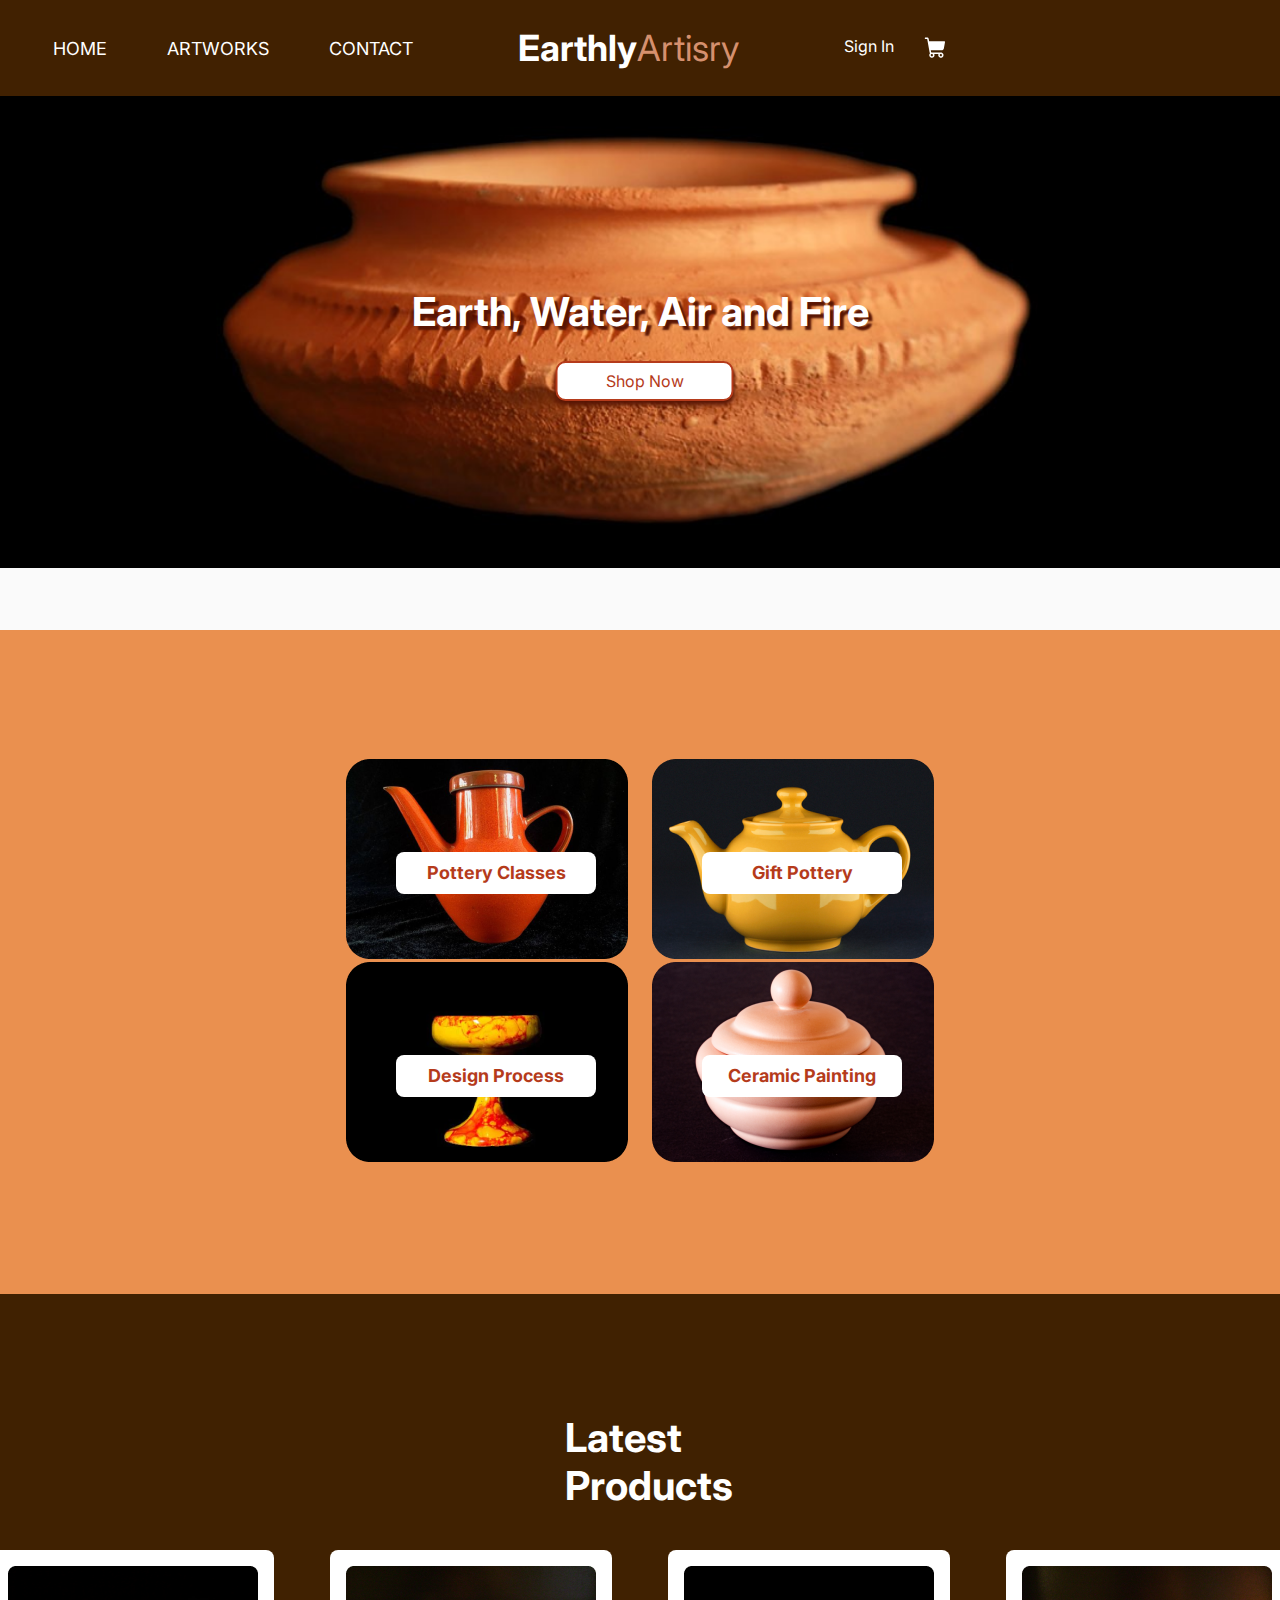
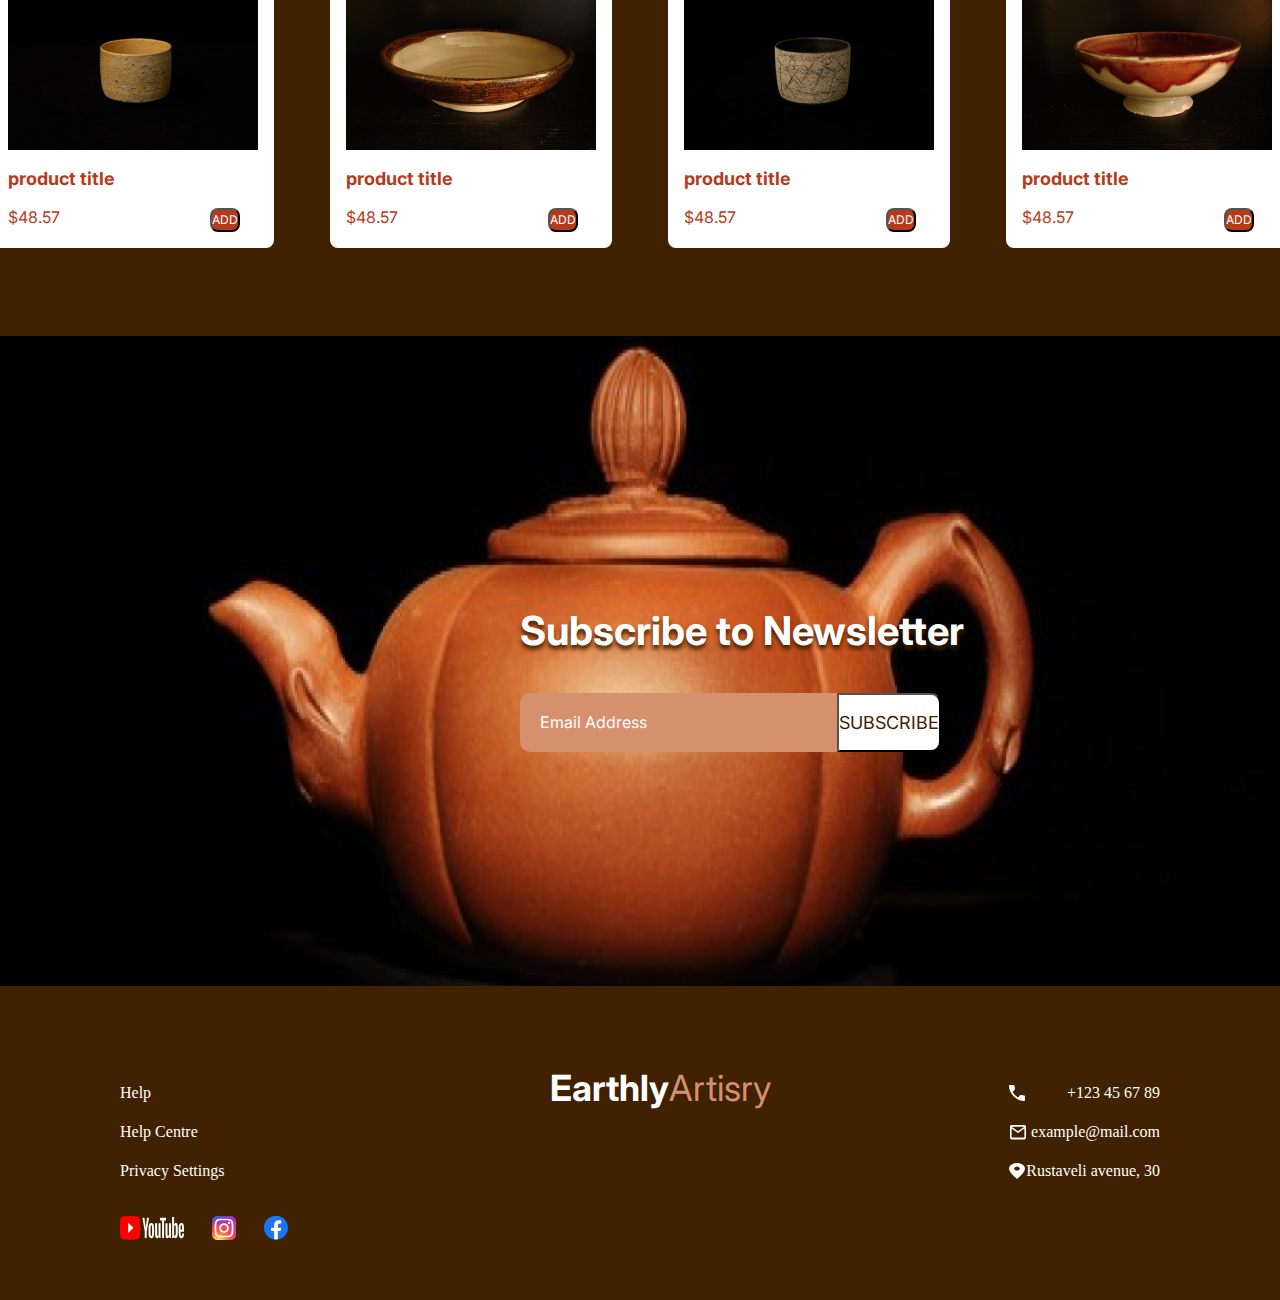
<file: index.html>
<!DOCTYPE html>
<html lang="en">
<head>
    <meta charset="UTF-8">
    <meta name="viewport" content="width=device-width, initial-scale=1.0">
    <title>Document</title>
    <link rel="stylesheet" href="css/laptops.css">
    <link rel="stylesheet" href="css/mobiles.css">
    <link rel="stylesheet" href="css/reset.css">
    <link rel="stylesheet" href="css/style.css">
    <link rel="stylesheet" href="css/tablets.css">
    <link rel="stylesheet" href="artworks.html">
    <link rel="stylesheet" href="contact.html">
    <link rel="preconnect "href="https://fonts.googleapis.com">
    <link rel="preconnect" href="https://fonts.gstatic.com" crossorigin>
    <link href="https://fonts.googleapis.com/css2?family=Inter&display=swap" rel="stylesheet">

</head>


<body>
    
<main>
    <div class="container">
        <!-- <header -->
        <header>

            <div class="divheader">
                <nav class="div1">
                    <ul class="ulcl">
                        <li><a class="home active" href="index.html">HOME</a></li>
                        <li><a class="home" href="artworks.html">ARTWORKS</a></li>
                        <li><a class="home" href="contact.html">CONTACT</a></li>
                    </ul>
                </nav>
            
            
                <a href="index.html"><div class="div2">
                    <h2 class="earthly">Earthly</h2>
                    <h2 class="artisry">Artisry</h2>
                    
                    </div>
                </a>
                
            
            
                <div class="div3">
                    <h5 class="signin">Sign In</h5>
                    <img src="images/ph_shopping-cart-fill.svg" alt="" class="kalata">
            
                </div>
        
            </div>
        
            <div>
                <div class="burger-menu">
                    <div class="line line1"></div>
                    <div class="line line2"></div>
                    <div class="line line3"></div>
                </div>
                <div class="responsive-nav">
                    <li><a class="home" href="index.html">HOME</a></li>
                            <li><a class="home" href="artworks.html">ARTWORKS</a></li>
                            <li><a class="home" href="contact.html">CONTACT</a>
                    </li>
                
                </div>
            </div>
    
        </header>
    
        <!--section1-->
        <section class="section1">
        
        <div class="image_container"> <img src="images/cover1.png" alt="" class="cover">
        
        </div>
        
        
        <div class="text_container">
        
            <p class="text1">Earth, Water, Air and Fire</p>
        
        
        
        
        
            <div class="button1">
        
                <span class="span1">Shop Now</span></button>
        
            </div>
        
        </div>
        
        
        
        </section>
        
         <!-- section2 -->
         <section class="section2">
            <div class="img_cont_section">
                <div class="img_cont_section1">
                    <div class="divcard1">
                        <img src="images/card1.png" alt="card1_image">
                        <div class="card1_textcontainer1">
                            <p class="card1">Pottery Classes</p>
                    
                        </div>
    
                    </div>
                    <div class="divcard2">
                        <img src="images/card3.png" alt="card2_image">
                        <div class="card1_textcontainer1">
                            <p class="card1">Design Process</p>
                    
                        </div>
                    </div>
                </div>
                <div class="img_cont_section2">
                    <div class="divcard3">
                        <img src="images/card2.png" alt="card3_image">
                        <div class="card1_textcontainer1">
                            <p class="card1">Gift Pottery</p>
                    
                        </div>
    
                    </div>
                    <div class="divcard4">
                        <img src="images/card4.png" alt="card4_image">
                        <div class="card1_textcontainer1">
                            <p class="card1">Ceramic Painting</p>
                    
                        </div>
    
                    </div>
                </div>
            </div>
         </section>

        
         <!-- section3 -->
         <section class="section3">
        
        
        
        
            <div class="latest_products">
                <h6>Latest Products</h6>
            </div>
        
        
            <div class="main">
        
                <div class="div1_image div_same">
                    <img src="images/image1.png" alt="" class="image1">
                    <p class="product_title">product title</p>
                    
                <div class="price">
                    <p class="PRICE">$48.57</p>
                    <button class="ADD_button">ADD</button>
        
        
                </div>
        
        
        
            </div>
        
        
        
        
        
        <div class="div2_image div_same">
            <img src="images/image2.png" alt="" class="image2">
            <p class="product_title">product title</p>
            
            
            
            <div class="price">
            <p class="PRICE">$48.57</p>
            <button class="ADD_button">ADD</button>
            
            
            </div>
            
            
            
            </div>
            
        
        
        
        
        
            <div class="div3_image div_same">
                <img src="images/image3.png" alt="" class="image3">
                <p class="product_title">product title</p>
                
                
                
                <div class="price">
                <p class="PRICE">$48.57</p>
                <button class="ADD_button">ADD</button>
                
                
                </div>
                
                
                
                </div>
                
            
        
        
        
                
            <div class="div4_image div_same">
                <img src="images/image4.png" alt="" class="image4">
                <p class="product_title">product title</p>
                
                
                
                <div class="price">
                <p class="PRICE">$48.57</p>
                <button class="ADD_button">ADD</button>
                
                
                </div>
                
                
                
                </div>
                
            
            </div>
        
        
        
        
        
        </section>
        
        <!-- section4 -->
        <section class="c">
        
            <div class="cover2_imagecontainer">
                <img src="images/cover2.png" alt="" class="cover2">
            
            </div>
        
        
            <div class="cover2_text_container2">
                <div class="cover2_text_container">
            
                    <h5 class="cover2title">Subscribe to Newsletter</h5>
                </div>
            
                <div class="search">
                    <p>Email Address</p>
                    <button>SUBSCRIBE</button>
                
                </div>
            </div>
        
        </section>
        
        <!-- footer -->
        <footer>
        
            <div>
                <ul class="footer_ul">
                    <a  href=""> <li>Help</li></a>  
                    <a  href=""> <li>Help Centre</li></a> 
                    <a  href=""><li>Privacy Settings</li></a>
                </ul>
        
                <div class="socials">
                    <a href="https://www.youtube.com/" target="_blank">  <img  src="images/logos_youtube.svg" alt=""></a>
        
                    <a href="https://www.instagram.com/" target="_blank"><img src="images/skill-icons_instagram.svg" alt=""></a>
        
                    <a href="https://www.facebook.com/" target="_blank"><img src="images/logos_facebook.svg" alt=""></a>
        
                </div>
            </div>
        
                <a href="index.html"><div class="div2">
                    <h2 class="earthly">Earthly</h2>
                    <h2 class="artisry">Artisry</h2>
                    
                    </div></a>
            <div>
                <div class="icons">
                    <img class="icon_img" src="images/Frame 130.svg" alt="">
                    <p>+123 45 67 89</p>
                </div>
                <div class="icons">
                    <img class="icon_img" src="images/Frame 129.svg" alt="">
                    <p>example@mail.com</p>
                </div>
                <div class="icons">
                    <img class="icon_img" src="images/Frame 128.svg" alt="">
                    <p>Rustaveli avenue, 30</p>
                </div>
        
            </div>
        </footer>   
    </div>
</main>

<script src="ind.js"></script>


</body>
</html>
</file>
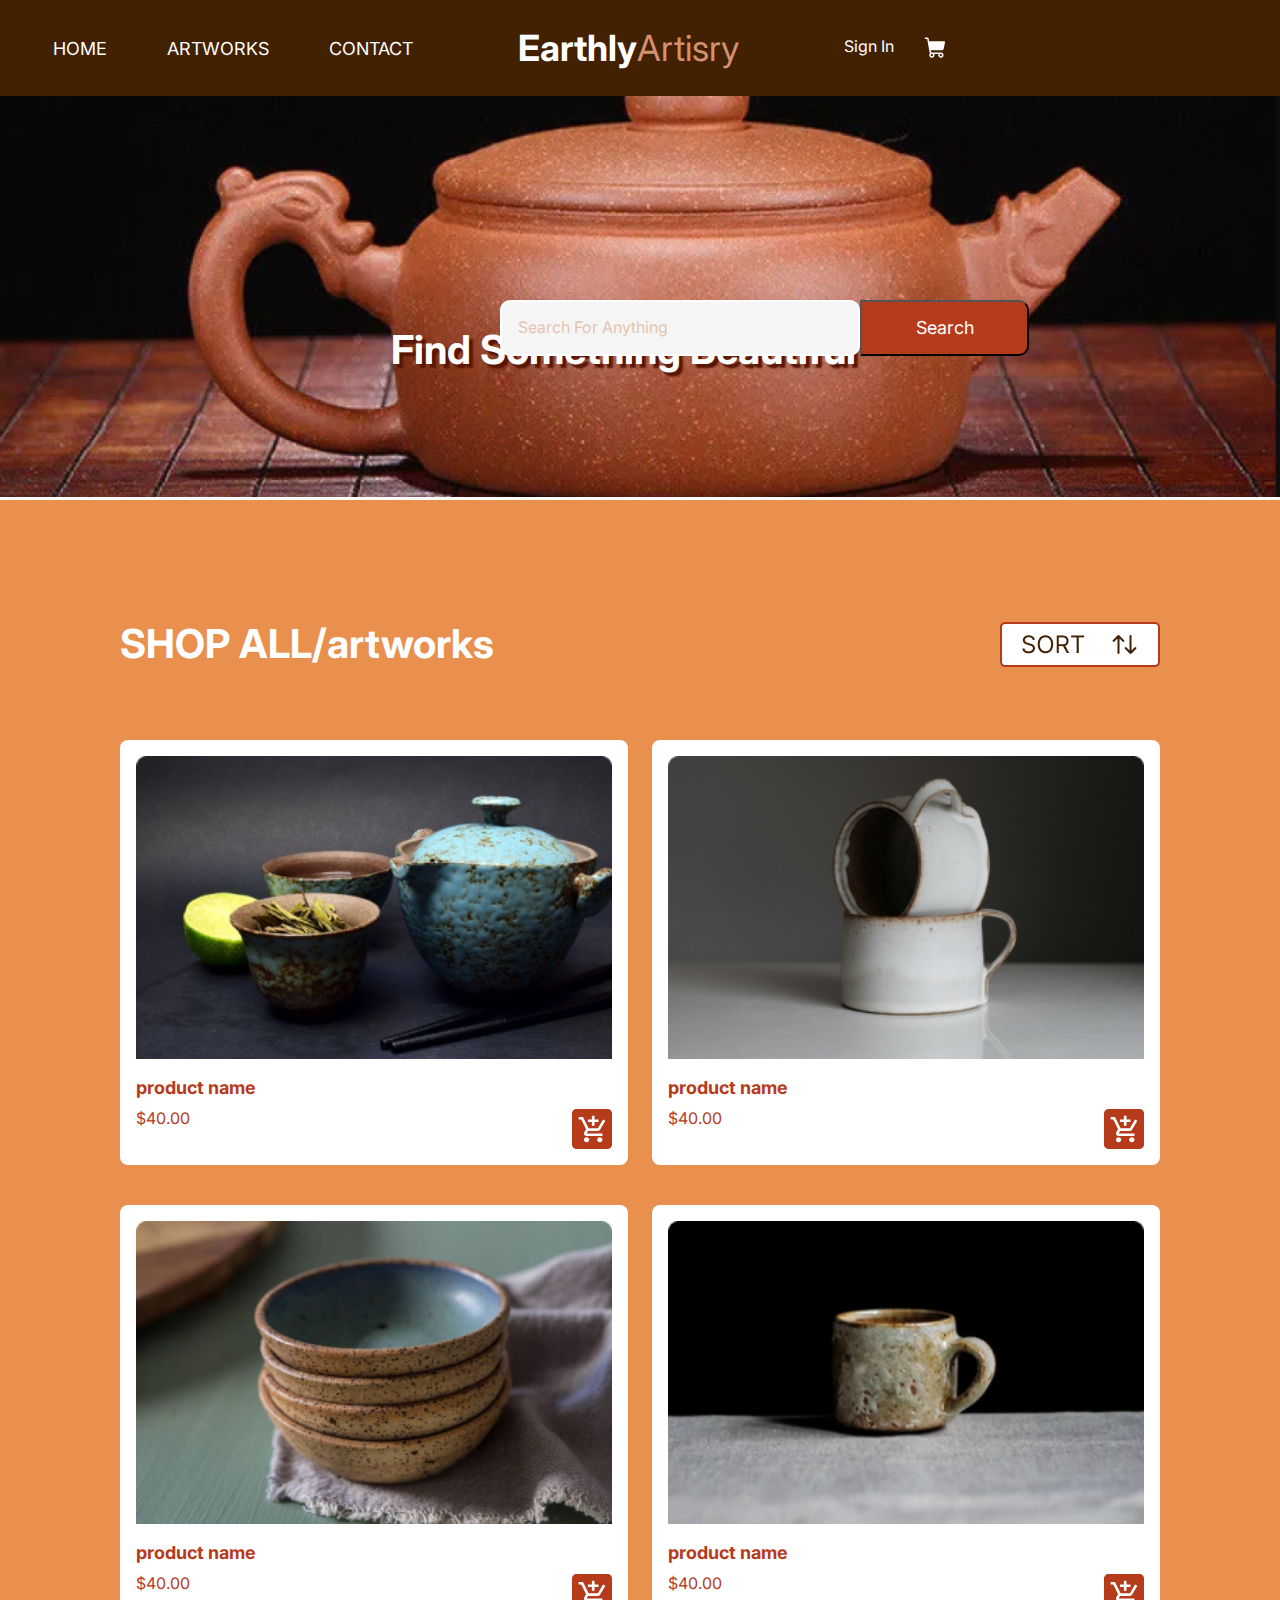
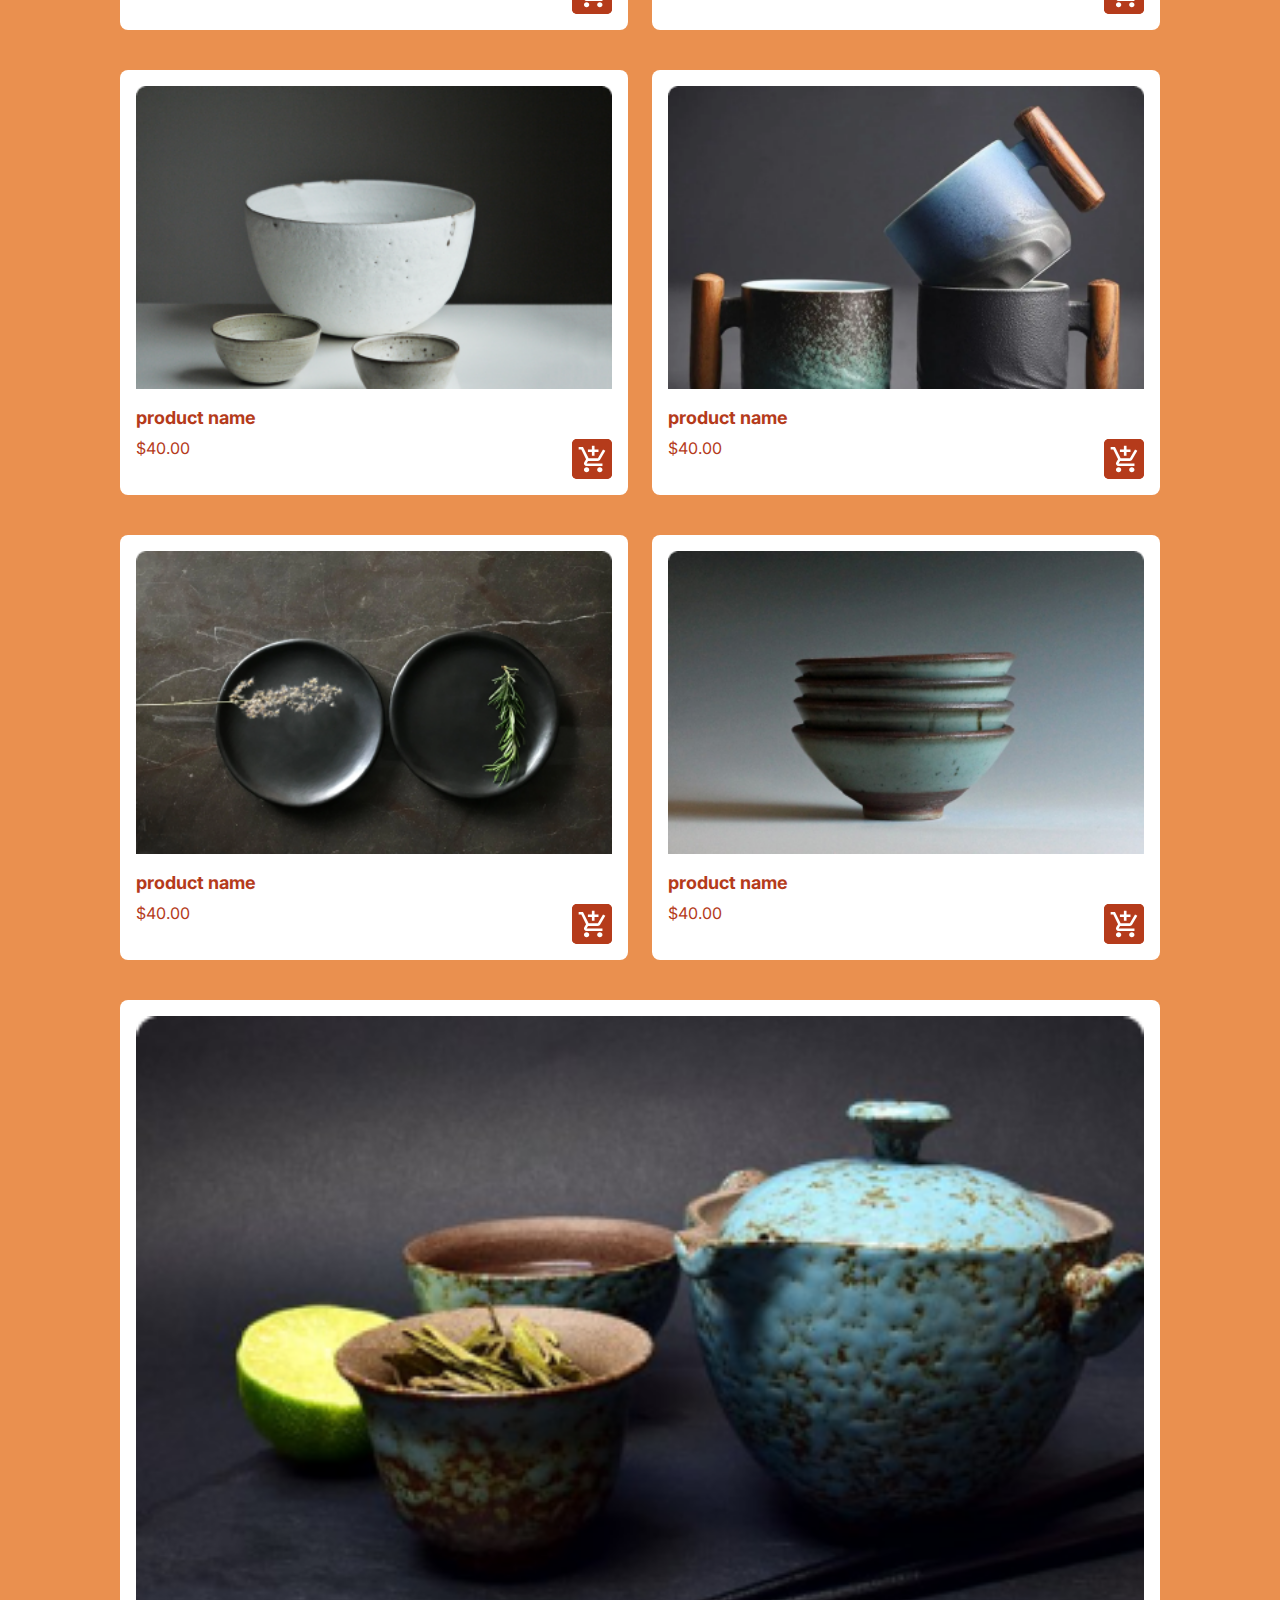
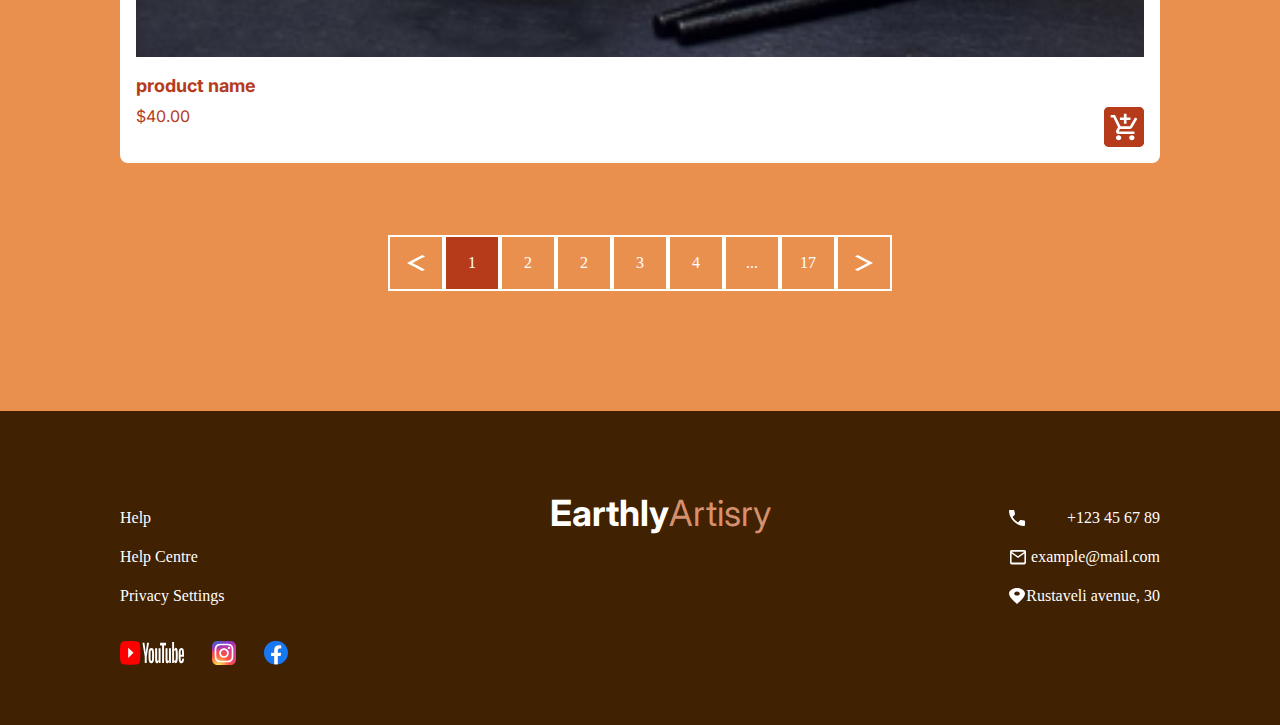
<file: artworks.html>
<!DOCTYPE html>
<html lang="en">
<head>
    <meta charset="UTF-8">
    <meta name="viewport" content="width=device-width, initial-scale=1.0">
    <title>Document</title>
    <link rel="stylesheet" href="css/laptops.css">
    <link rel="stylesheet" href="css/mobiles.css">
    <link rel="stylesheet" href="css/reset.css">
    <link rel="stylesheet" href="css/style.css">
    <link rel="stylesheet" href="css/tablets.css">
    <link rel="stylesheet" href="index.html">
    <link rel="preconnect "href="https://fonts.googleapis.com">
    <link rel="preconnect" href="https://fonts.gstatic.com" crossorigin>
    <link href="https://fonts.googleapis.com/css2?family=Inter&display=swap" rel="stylesheet">

</head>



<body>
    <main>
        <div class="container">
            <!-- header2 -->
            <header class="header2">
                <div class="divheader">
                    <nav class="div1">
                        <ul class="ulcl">
                            <li><a class="home" href="index.html">HOME</a></li>
                            <li><a class="home active" href="artworks.html">ARTWORKS</a></li>
                            <li><a class="home" href="contact.html">CONTACT</a></li>
                        </ul>
                        </nav>
                        
                
                
                <a href="index.html"><div class="div2">
                <h2 class="earthly">Earthly</h2>
                <h2 class="artisry">Artisry</h2>
                
                </div></a>
                
                
                <div class="div3">
                <h5 class="signin">Sign In</h5>
                <img src="images/ph_shopping-cart-fill.svg" alt="" class="kalata">
                
                </div>
                
                </div>

                <div>
                    <div class="burger-menu">
                        <div class="line line1"></div>
                        <div class="line line2"></div>
                        <div class="line line3"></div>
                    </div>
                    <div class="responsive-nav">
                        <li><a class="home" href="index.html">HOME</a></li>
                            <li><a class="home" href="artworks.html">ARTWORKS</a></li>
                            <li><a class="home" href="contact.html">CONTACT</a></li>
                    </div>
                </div>

            </header>

            <!--section1-->
            <section class="contact_section1">

                <div class="contact_image_container"> <img src="images/contact_cover1.png" alt="" class="contact_cover1">
                
                </div>
                
                
                <div class="contact_text_container">
                
                    <p class="contact_text1">Find Something Beautiful</p>

                
                </div>
                

                <div class="contact_search">
                    <p>Search For Anything</p>
                    <button>Search</button>
                
                </div>
                

            </section>

            <!-- section2 -->
            <section class="artworks_section2">



                <!-- <h5 class="shopall">SHOP ALL/artworks</h5> -->


                <div class="artworks_icon">
                <h5 class="shopall">SHOP ALL/artworks</h5>
                <img src="images/sort.png" alt="">


                </div>



                <div class="grid_class">

                    <div class="artworks_card">
                    <img src="images/foto1.png" alt="" class="foto1">
                    <p class="product_name">product name</p>
                    
                    
                    
                    <div class="artworks_price">
                    <p class="artworks_PRICE">$40.00</p>
                    <button class="icon"><svg xmlns="http://www.w3.org/2000/svg" width="40" height="40" viewBox="0 0 40 40" fill="none">
                        <rect width="40" height="40" rx="5" fill="#B53B1B"/>
                        <path d="M19.8843 16.8255V13.016H15.919V10.4763H19.8843V6.66675H22.5279V10.4763H26.4932V13.016H22.5279V16.8255H19.8843ZM14.5973 33.3334C13.8703 33.3334 13.2482 33.0849 12.7309 32.588C12.2128 32.0902 11.9537 31.4921 11.9537 30.7937C11.9537 30.0953 12.2128 29.4972 12.7309 28.9994C13.2482 28.5025 13.8703 28.2541 14.5973 28.2541C15.3242 28.2541 15.9463 28.5025 16.4636 28.9994C16.9817 29.4972 17.2408 30.0953 17.2408 30.7937C17.2408 31.4921 16.9817 32.0902 16.4636 32.588C15.9463 33.0849 15.3242 33.3334 14.5973 33.3334ZM27.8149 33.3334C27.088 33.3334 26.4659 33.0849 25.9486 32.588C25.4305 32.0902 25.1714 31.4921 25.1714 30.7937C25.1714 30.0953 25.4305 29.4972 25.9486 28.9994C26.4659 28.5025 27.088 28.2541 27.8149 28.2541C28.5419 28.2541 29.1645 28.5025 29.6826 28.9994C30.1999 29.4972 30.4585 30.0953 30.4585 30.7937C30.4585 31.4921 30.1999 32.0902 29.6826 32.588C29.1645 33.0849 28.5419 33.3334 27.8149 33.3334ZM14.5973 26.9842C13.6059 26.9842 12.8459 26.566 12.3172 25.7296C11.7885 24.894 11.7775 24.0636 12.2842 23.2382L14.0686 20.1271L9.31019 10.4763H6.66666V7.93659H10.9954L16.613 19.3652H25.8984L31.0202 10.4763L33.3333 11.6826L28.2115 20.5715C27.9691 20.9948 27.6497 21.3228 27.2532 21.5556C26.8567 21.7884 26.4051 21.9048 25.8984 21.9048H16.0512L14.5973 24.4445H30.4585V26.9842H14.5973Z" fill="white"/>
                    </svg></button>
                    
                    
                    </div>
                </div>




             <div class="artworks_card">

             <img src="images/foto2.png" alt="" class="foto2">

            
             <p class="product_name">product name</p>
                    
                    
                    
                    <div class="artworks_price">
                    <p class="artworks_PRICE">$40.00</p>
                    <button class="icon"><svg xmlns="http://www.w3.org/2000/svg" width="40" height="40" viewBox="0 0 40 40" fill="none">
                        <rect width="40" height="40" rx="5" fill="#B53B1B"/>
                        <path d="M19.8843 16.8255V13.016H15.919V10.4763H19.8843V6.66675H22.5279V10.4763H26.4932V13.016H22.5279V16.8255H19.8843ZM14.5973 33.3334C13.8703 33.3334 13.2482 33.0849 12.7309 32.588C12.2128 32.0902 11.9537 31.4921 11.9537 30.7937C11.9537 30.0953 12.2128 29.4972 12.7309 28.9994C13.2482 28.5025 13.8703 28.2541 14.5973 28.2541C15.3242 28.2541 15.9463 28.5025 16.4636 28.9994C16.9817 29.4972 17.2408 30.0953 17.2408 30.7937C17.2408 31.4921 16.9817 32.0902 16.4636 32.588C15.9463 33.0849 15.3242 33.3334 14.5973 33.3334ZM27.8149 33.3334C27.088 33.3334 26.4659 33.0849 25.9486 32.588C25.4305 32.0902 25.1714 31.4921 25.1714 30.7937C25.1714 30.0953 25.4305 29.4972 25.9486 28.9994C26.4659 28.5025 27.088 28.2541 27.8149 28.2541C28.5419 28.2541 29.1645 28.5025 29.6826 28.9994C30.1999 29.4972 30.4585 30.0953 30.4585 30.7937C30.4585 31.4921 30.1999 32.0902 29.6826 32.588C29.1645 33.0849 28.5419 33.3334 27.8149 33.3334ZM14.5973 26.9842C13.6059 26.9842 12.8459 26.566 12.3172 25.7296C11.7885 24.894 11.7775 24.0636 12.2842 23.2382L14.0686 20.1271L9.31019 10.4763H6.66666V7.93659H10.9954L16.613 19.3652H25.8984L31.0202 10.4763L33.3333 11.6826L28.2115 20.5715C27.9691 20.9948 27.6497 21.3228 27.2532 21.5556C26.8567 21.7884 26.4051 21.9048 25.8984 21.9048H16.0512L14.5973 24.4445H30.4585V26.9842H14.5973Z" fill="white"/>
                    </svg></button>
                    
                    
                    </div>
                </div>





                <div class="artworks_card">

                    <img src="images/foto3.png" alt="" class="foto3">
                    
                    <p class="product_name">product name</p>
                            
                            
                            
                            <div class="artworks_price">
                            <p class="artworks_PRICE">$40.00</p>
                            <button class="icon"><svg xmlns="http://www.w3.org/2000/svg" width="40" height="40" viewBox="0 0 40 40" fill="none">
                                <rect width="40" height="40" rx="5" fill="#B53B1B"/>
                                <path d="M19.8843 16.8255V13.016H15.919V10.4763H19.8843V6.66675H22.5279V10.4763H26.4932V13.016H22.5279V16.8255H19.8843ZM14.5973 33.3334C13.8703 33.3334 13.2482 33.0849 12.7309 32.588C12.2128 32.0902 11.9537 31.4921 11.9537 30.7937C11.9537 30.0953 12.2128 29.4972 12.7309 28.9994C13.2482 28.5025 13.8703 28.2541 14.5973 28.2541C15.3242 28.2541 15.9463 28.5025 16.4636 28.9994C16.9817 29.4972 17.2408 30.0953 17.2408 30.7937C17.2408 31.4921 16.9817 32.0902 16.4636 32.588C15.9463 33.0849 15.3242 33.3334 14.5973 33.3334ZM27.8149 33.3334C27.088 33.3334 26.4659 33.0849 25.9486 32.588C25.4305 32.0902 25.1714 31.4921 25.1714 30.7937C25.1714 30.0953 25.4305 29.4972 25.9486 28.9994C26.4659 28.5025 27.088 28.2541 27.8149 28.2541C28.5419 28.2541 29.1645 28.5025 29.6826 28.9994C30.1999 29.4972 30.4585 30.0953 30.4585 30.7937C30.4585 31.4921 30.1999 32.0902 29.6826 32.588C29.1645 33.0849 28.5419 33.3334 27.8149 33.3334ZM14.5973 26.9842C13.6059 26.9842 12.8459 26.566 12.3172 25.7296C11.7885 24.894 11.7775 24.0636 12.2842 23.2382L14.0686 20.1271L9.31019 10.4763H6.66666V7.93659H10.9954L16.613 19.3652H25.8984L31.0202 10.4763L33.3333 11.6826L28.2115 20.5715C27.9691 20.9948 27.6497 21.3228 27.2532 21.5556C26.8567 21.7884 26.4051 21.9048 25.8984 21.9048H16.0512L14.5973 24.4445H30.4585V26.9842H14.5973Z" fill="white"/>
                            </svg></button>
                            
                            
                            </div>
                        </div>
                    
                    
                    
                    

                        <div class="artworks_card">

                            <img src="images/foto4.png" alt="" class="foto4">
                            
                            <p class="product_name">product name</p>
                                    
                                    
                                    
                                    <div class="artworks_price">
                                    <p class="artworks_PRICE">$40.00</p>
                                    <button class="icon"><svg xmlns="http://www.w3.org/2000/svg" width="40" height="40" viewBox="0 0 40 40" fill="none">
                                        <rect width="40" height="40" rx="5" fill="#B53B1B"/>
                                        <path d="M19.8843 16.8255V13.016H15.919V10.4763H19.8843V6.66675H22.5279V10.4763H26.4932V13.016H22.5279V16.8255H19.8843ZM14.5973 33.3334C13.8703 33.3334 13.2482 33.0849 12.7309 32.588C12.2128 32.0902 11.9537 31.4921 11.9537 30.7937C11.9537 30.0953 12.2128 29.4972 12.7309 28.9994C13.2482 28.5025 13.8703 28.2541 14.5973 28.2541C15.3242 28.2541 15.9463 28.5025 16.4636 28.9994C16.9817 29.4972 17.2408 30.0953 17.2408 30.7937C17.2408 31.4921 16.9817 32.0902 16.4636 32.588C15.9463 33.0849 15.3242 33.3334 14.5973 33.3334ZM27.8149 33.3334C27.088 33.3334 26.4659 33.0849 25.9486 32.588C25.4305 32.0902 25.1714 31.4921 25.1714 30.7937C25.1714 30.0953 25.4305 29.4972 25.9486 28.9994C26.4659 28.5025 27.088 28.2541 27.8149 28.2541C28.5419 28.2541 29.1645 28.5025 29.6826 28.9994C30.1999 29.4972 30.4585 30.0953 30.4585 30.7937C30.4585 31.4921 30.1999 32.0902 29.6826 32.588C29.1645 33.0849 28.5419 33.3334 27.8149 33.3334ZM14.5973 26.9842C13.6059 26.9842 12.8459 26.566 12.3172 25.7296C11.7885 24.894 11.7775 24.0636 12.2842 23.2382L14.0686 20.1271L9.31019 10.4763H6.66666V7.93659H10.9954L16.613 19.3652H25.8984L31.0202 10.4763L33.3333 11.6826L28.2115 20.5715C27.9691 20.9948 27.6497 21.3228 27.2532 21.5556C26.8567 21.7884 26.4051 21.9048 25.8984 21.9048H16.0512L14.5973 24.4445H30.4585V26.9842H14.5973Z" fill="white"/>
                                    </svg></button>
                                    
                                    
                                    </div>
                                </div>









                                <div class="artworks_card">

                                    <img src="images/foto5.png" alt="" class="foto5">
                                    
                                    <p class="product_name">product name</p>
                                            
                                            
                                            
                                            <div class="artworks_price">
                                            <p class="artworks_PRICE">$40.00</p>
                                            <button class="icon"><svg xmlns="http://www.w3.org/2000/svg" width="40" height="40" viewBox="0 0 40 40" fill="none">
                                                <rect width="40" height="40" rx="5" fill="#B53B1B"/>
                                                <path d="M19.8843 16.8255V13.016H15.919V10.4763H19.8843V6.66675H22.5279V10.4763H26.4932V13.016H22.5279V16.8255H19.8843ZM14.5973 33.3334C13.8703 33.3334 13.2482 33.0849 12.7309 32.588C12.2128 32.0902 11.9537 31.4921 11.9537 30.7937C11.9537 30.0953 12.2128 29.4972 12.7309 28.9994C13.2482 28.5025 13.8703 28.2541 14.5973 28.2541C15.3242 28.2541 15.9463 28.5025 16.4636 28.9994C16.9817 29.4972 17.2408 30.0953 17.2408 30.7937C17.2408 31.4921 16.9817 32.0902 16.4636 32.588C15.9463 33.0849 15.3242 33.3334 14.5973 33.3334ZM27.8149 33.3334C27.088 33.3334 26.4659 33.0849 25.9486 32.588C25.4305 32.0902 25.1714 31.4921 25.1714 30.7937C25.1714 30.0953 25.4305 29.4972 25.9486 28.9994C26.4659 28.5025 27.088 28.2541 27.8149 28.2541C28.5419 28.2541 29.1645 28.5025 29.6826 28.9994C30.1999 29.4972 30.4585 30.0953 30.4585 30.7937C30.4585 31.4921 30.1999 32.0902 29.6826 32.588C29.1645 33.0849 28.5419 33.3334 27.8149 33.3334ZM14.5973 26.9842C13.6059 26.9842 12.8459 26.566 12.3172 25.7296C11.7885 24.894 11.7775 24.0636 12.2842 23.2382L14.0686 20.1271L9.31019 10.4763H6.66666V7.93659H10.9954L16.613 19.3652H25.8984L31.0202 10.4763L33.3333 11.6826L28.2115 20.5715C27.9691 20.9948 27.6497 21.3228 27.2532 21.5556C26.8567 21.7884 26.4051 21.9048 25.8984 21.9048H16.0512L14.5973 24.4445H30.4585V26.9842H14.5973Z" fill="white"/>
                                            </svg></button>
                                            
                                            
                                            </div>
                                        </div>



                                        <div class="artworks_card six">
                                        
                                            <img src="images/foto6.png" alt="" class="foto6">
                                        
                                            <p class="product_name">product name</p>
                                        
                                        
                                        
                                            <div class="artworks_price ">
                                                <p class="artworks_PRICE">$40.00</p>
                                                <button class="icon"><svg xmlns="http://www.w3.org/2000/svg" width="40" height="40" viewBox="0 0 40 40"
                                                        fill="none">
                                                        <rect width="40" height="40" rx="5" fill="#B53B1B" />
                                                        <path
                                                            d="M19.8843 16.8255V13.016H15.919V10.4763H19.8843V6.66675H22.5279V10.4763H26.4932V13.016H22.5279V16.8255H19.8843ZM14.5973 33.3334C13.8703 33.3334 13.2482 33.0849 12.7309 32.588C12.2128 32.0902 11.9537 31.4921 11.9537 30.7937C11.9537 30.0953 12.2128 29.4972 12.7309 28.9994C13.2482 28.5025 13.8703 28.2541 14.5973 28.2541C15.3242 28.2541 15.9463 28.5025 16.4636 28.9994C16.9817 29.4972 17.2408 30.0953 17.2408 30.7937C17.2408 31.4921 16.9817 32.0902 16.4636 32.588C15.9463 33.0849 15.3242 33.3334 14.5973 33.3334ZM27.8149 33.3334C27.088 33.3334 26.4659 33.0849 25.9486 32.588C25.4305 32.0902 25.1714 31.4921 25.1714 30.7937C25.1714 30.0953 25.4305 29.4972 25.9486 28.9994C26.4659 28.5025 27.088 28.2541 27.8149 28.2541C28.5419 28.2541 29.1645 28.5025 29.6826 28.9994C30.1999 29.4972 30.4585 30.0953 30.4585 30.7937C30.4585 31.4921 30.1999 32.0902 29.6826 32.588C29.1645 33.0849 28.5419 33.3334 27.8149 33.3334ZM14.5973 26.9842C13.6059 26.9842 12.8459 26.566 12.3172 25.7296C11.7885 24.894 11.7775 24.0636 12.2842 23.2382L14.0686 20.1271L9.31019 10.4763H6.66666V7.93659H10.9954L16.613 19.3652H25.8984L31.0202 10.4763L33.3333 11.6826L28.2115 20.5715C27.9691 20.9948 27.6497 21.3228 27.2532 21.5556C26.8567 21.7884 26.4051 21.9048 25.8984 21.9048H16.0512L14.5973 24.4445H30.4585V26.9842H14.5973Z"
                                                            fill="white" />
                                                    </svg></button>
                                        
                                        
                                            </div>
                                        </div>


                                        <div class="artworks_card seven">

                                            <img src="images/foto7.png" alt="" class="foto7">
                                            
                                            <p class="product_name">product name</p>
                                                    
                                                    
                                                    
                                                    <div class="artworks_price">
                                                    <p class="artworks_PRICE">$40.00</p>
                                                    <button class="icon"><svg xmlns="http://www.w3.org/2000/svg" width="40" height="40" viewBox="0 0 40 40" fill="none">
                                                        <rect width="40" height="40" rx="5" fill="#B53B1B"/>
                                                        <path d="M19.8843 16.8255V13.016H15.919V10.4763H19.8843V6.66675H22.5279V10.4763H26.4932V13.016H22.5279V16.8255H19.8843ZM14.5973 33.3334C13.8703 33.3334 13.2482 33.0849 12.7309 32.588C12.2128 32.0902 11.9537 31.4921 11.9537 30.7937C11.9537 30.0953 12.2128 29.4972 12.7309 28.9994C13.2482 28.5025 13.8703 28.2541 14.5973 28.2541C15.3242 28.2541 15.9463 28.5025 16.4636 28.9994C16.9817 29.4972 17.2408 30.0953 17.2408 30.7937C17.2408 31.4921 16.9817 32.0902 16.4636 32.588C15.9463 33.0849 15.3242 33.3334 14.5973 33.3334ZM27.8149 33.3334C27.088 33.3334 26.4659 33.0849 25.9486 32.588C25.4305 32.0902 25.1714 31.4921 25.1714 30.7937C25.1714 30.0953 25.4305 29.4972 25.9486 28.9994C26.4659 28.5025 27.088 28.2541 27.8149 28.2541C28.5419 28.2541 29.1645 28.5025 29.6826 28.9994C30.1999 29.4972 30.4585 30.0953 30.4585 30.7937C30.4585 31.4921 30.1999 32.0902 29.6826 32.588C29.1645 33.0849 28.5419 33.3334 27.8149 33.3334ZM14.5973 26.9842C13.6059 26.9842 12.8459 26.566 12.3172 25.7296C11.7885 24.894 11.7775 24.0636 12.2842 23.2382L14.0686 20.1271L9.31019 10.4763H6.66666V7.93659H10.9954L16.613 19.3652H25.8984L31.0202 10.4763L33.3333 11.6826L28.2115 20.5715C27.9691 20.9948 27.6497 21.3228 27.2532 21.5556C26.8567 21.7884 26.4051 21.9048 25.8984 21.9048H16.0512L14.5973 24.4445H30.4585V26.9842H14.5973Z" fill="white"/>
                                                    </svg></button>
                                                    
                                                    
                                                    </div>
                                                </div>




                                                <div class="artworks_card eight">

                                                    <img src="images/foto8.png" alt="" class="foto8">
                                                    
                                                    <p class="product_name">product name</p>
                                                            
                                                            
                                                            
                                                            <div class="artworks_price">
                                                            <p class="artworks_PRICE">$40.00</p>
                                                            <button class="icon"><svg xmlns="http://www.w3.org/2000/svg" width="40" height="40" viewBox="0 0 40 40" fill="none">
                                                                <rect width="40" height="40" rx="5" fill="#B53B1B"/>
                                                                <path d="M19.8843 16.8255V13.016H15.919V10.4763H19.8843V6.66675H22.5279V10.4763H26.4932V13.016H22.5279V16.8255H19.8843ZM14.5973 33.3334C13.8703 33.3334 13.2482 33.0849 12.7309 32.588C12.2128 32.0902 11.9537 31.4921 11.9537 30.7937C11.9537 30.0953 12.2128 29.4972 12.7309 28.9994C13.2482 28.5025 13.8703 28.2541 14.5973 28.2541C15.3242 28.2541 15.9463 28.5025 16.4636 28.9994C16.9817 29.4972 17.2408 30.0953 17.2408 30.7937C17.2408 31.4921 16.9817 32.0902 16.4636 32.588C15.9463 33.0849 15.3242 33.3334 14.5973 33.3334ZM27.8149 33.3334C27.088 33.3334 26.4659 33.0849 25.9486 32.588C25.4305 32.0902 25.1714 31.4921 25.1714 30.7937C25.1714 30.0953 25.4305 29.4972 25.9486 28.9994C26.4659 28.5025 27.088 28.2541 27.8149 28.2541C28.5419 28.2541 29.1645 28.5025 29.6826 28.9994C30.1999 29.4972 30.4585 30.0953 30.4585 30.7937C30.4585 31.4921 30.1999 32.0902 29.6826 32.588C29.1645 33.0849 28.5419 33.3334 27.8149 33.3334ZM14.5973 26.9842C13.6059 26.9842 12.8459 26.566 12.3172 25.7296C11.7885 24.894 11.7775 24.0636 12.2842 23.2382L14.0686 20.1271L9.31019 10.4763H6.66666V7.93659H10.9954L16.613 19.3652H25.8984L31.0202 10.4763L33.3333 11.6826L28.2115 20.5715C27.9691 20.9948 27.6497 21.3228 27.2532 21.5556C26.8567 21.7884 26.4051 21.9048 25.8984 21.9048H16.0512L14.5973 24.4445H30.4585V26.9842H14.5973Z" fill="white"/>
                                                            </svg></button>
                                                            
                                                            
                                                            </div>
                                                        </div>



                                                        <div class="artworks_card">

                                                            <img src="images/foto9.png" alt="" class="foto9">
                                                            
                                                            <p class="product_name">product name</p>
                                                                    
                                                                    
                                                                    
                                                                    <div class="artworks_price">
                                                                    <p class="artworks_PRICE">$40.00</p>
                                                                    <button class="icon"><svg xmlns="http://www.w3.org/2000/svg" width="40" height="40" viewBox="0 0 40 40" fill="none">
                                                                        <rect width="40" height="40" rx="5" fill="#B53B1B"/>
                                                                        <path d="M19.8843 16.8255V13.016H15.919V10.4763H19.8843V6.66675H22.5279V10.4763H26.4932V13.016H22.5279V16.8255H19.8843ZM14.5973 33.3334C13.8703 33.3334 13.2482 33.0849 12.7309 32.588C12.2128 32.0902 11.9537 31.4921 11.9537 30.7937C11.9537 30.0953 12.2128 29.4972 12.7309 28.9994C13.2482 28.5025 13.8703 28.2541 14.5973 28.2541C15.3242 28.2541 15.9463 28.5025 16.4636 28.9994C16.9817 29.4972 17.2408 30.0953 17.2408 30.7937C17.2408 31.4921 16.9817 32.0902 16.4636 32.588C15.9463 33.0849 15.3242 33.3334 14.5973 33.3334ZM27.8149 33.3334C27.088 33.3334 26.4659 33.0849 25.9486 32.588C25.4305 32.0902 25.1714 31.4921 25.1714 30.7937C25.1714 30.0953 25.4305 29.4972 25.9486 28.9994C26.4659 28.5025 27.088 28.2541 27.8149 28.2541C28.5419 28.2541 29.1645 28.5025 29.6826 28.9994C30.1999 29.4972 30.4585 30.0953 30.4585 30.7937C30.4585 31.4921 30.1999 32.0902 29.6826 32.588C29.1645 33.0849 28.5419 33.3334 27.8149 33.3334ZM14.5973 26.9842C13.6059 26.9842 12.8459 26.566 12.3172 25.7296C11.7885 24.894 11.7775 24.0636 12.2842 23.2382L14.0686 20.1271L9.31019 10.4763H6.66666V7.93659H10.9954L16.613 19.3652H25.8984L31.0202 10.4763L33.3333 11.6826L28.2115 20.5715C27.9691 20.9948 27.6497 21.3228 27.2532 21.5556C26.8567 21.7884 26.4051 21.9048 25.8984 21.9048H16.0512L14.5973 24.4445H30.4585V26.9842H14.5973Z" fill="white"/>
                                                                    </svg></button>
                                                                    
                                                                    
                                                                    </div>
                                                                </div>


                                                            </div>





                                                            <div class="pages">
            <img  class="arrow" src="images/pages1.png" alt="">
            <span class="one">1</span>
            <span>2</span>
            <span>2</span>

            <span>3</span>

            <span>4</span>

            <span>...</span>

            <span>17</span>

            <img  class="arrow" src="images/pages2.png" alt="">


                                                            </div>











            </section>

            <!-- footer -->
            <footer>

                <div>
                    <ul class="footer_ul">
                        <a  href=""> <li>Help</li></a>  
                        <a  href=""> <li>Help Centre</li></a> 
                        <a  href=""><li>Privacy Settings</li></a>
                    </ul>

                    <div class="socials">
                    <a href="https://www.youtube.com/" target="_blank">  <img  src="images/logos_youtube.svg" alt=""></a>

                    <a href="https://www.instagram.com/" target="_blank"><img src="images/skill-icons_instagram.svg" alt=""></a>

                    <a href="https://www.facebook.com/" target="_blank"><img src="images/logos_facebook.svg" alt=""></a>

                    </div>
                </div>
                <a href="index.html"><div class="div2">
                    <h2 class="earthly">Earthly</h2>
                    <h2 class="artisry">Artisry</h2>
                    
                    </div></a>
                <div>
                    <div class="icons">
                        <img class="icon_img" src="images/Frame 130.svg" alt="">
                        <p>+123 45 67 89</p>
                    </div>
                    <div class="icons">
                        <img class="icon_img" src="images/Frame 129.svg" alt="">
                        <p>example@mail.com</p>
                    </div>
                    <div class="icons">
                        <img class="icon_img" src="images/Frame 128.svg" alt="">
                        <p>Rustaveli avenue, 30</p>
                    </div>

                </div>
            </footer>
        </div>
    </main>

<script src="ind.js"></script>
</body>
</html>
</file>
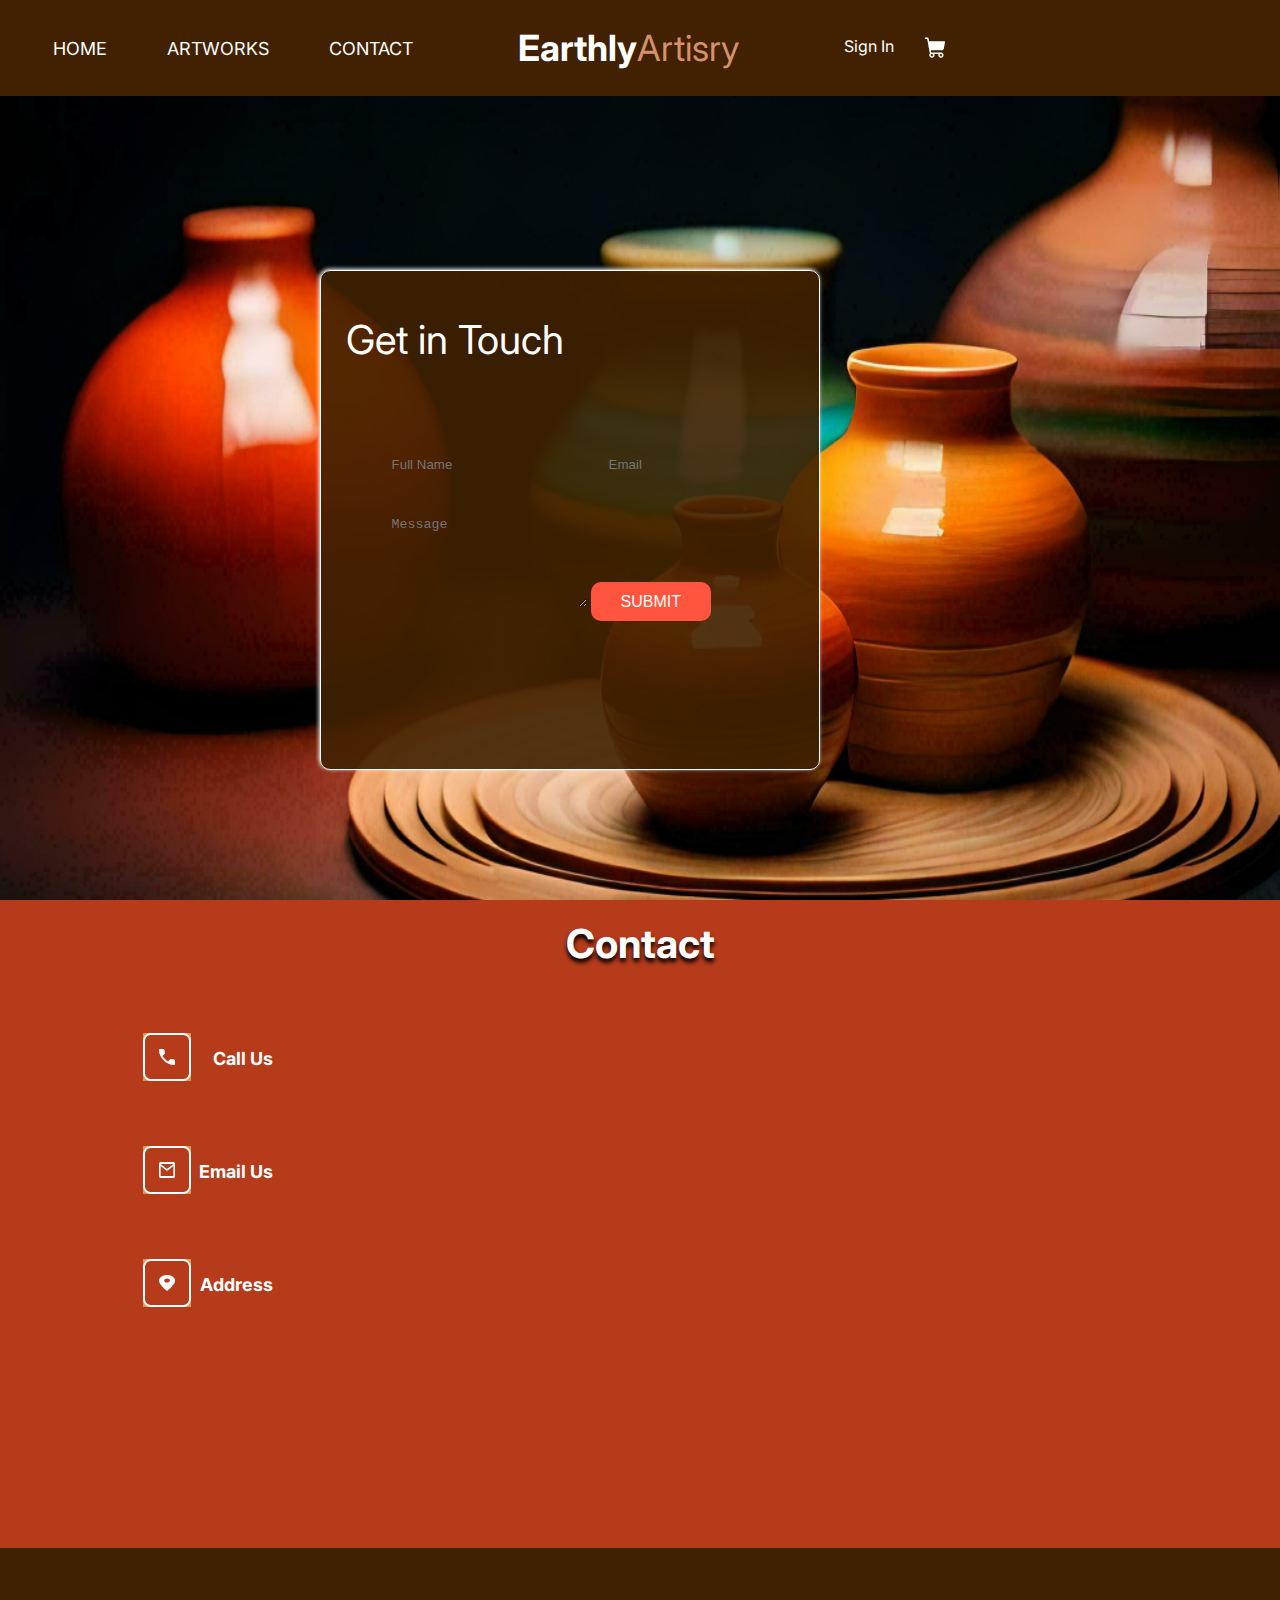
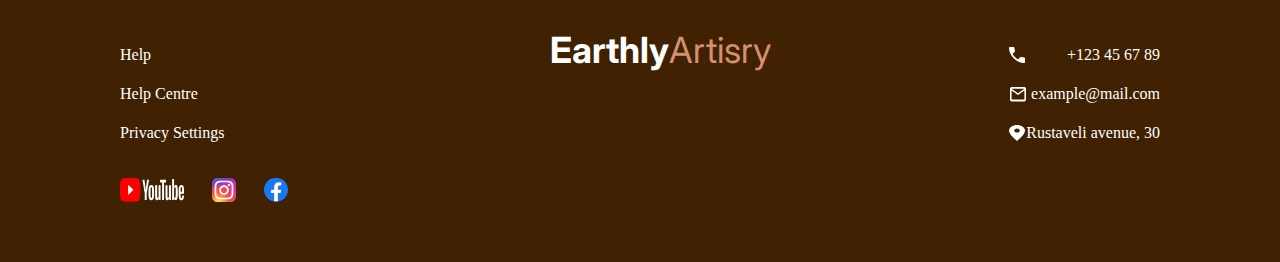
<file: contact.html>
<!DOCTYPE html>
<html lang="en">
<head>
    <meta charset="UTF-8">
    <meta name="viewport" content="width=device-width, initial-scale=1.0">
    <title>Document</title>
    <link rel="stylesheet" href="css/laptops.css">
    <link rel="stylesheet" href="css/mobiles.css">
    <link rel="stylesheet" href="css/reset.css">
    <link rel="stylesheet" href="css/style.css">
    <link rel="stylesheet" href="css/tablets.css">
    <link rel="stylesheet" href="index.html">
    <link rel="stylesheet" href="artworks.html">
    <link rel="stylesheet" href="contact.html">
   <link rel="preconnect "href="https://fonts.googleapis.com">
    <link rel="preconnect" href="https://fonts.gstatic.com" crossorigin>
    <link href="https://fonts.googleapis.com/css2?family=Inter&display=swap" rel="stylesheet">

</head>
<body>
<main>
    <div class="container">

           <!-- <header -->
            <header>

                <div class="divheader">
                    <nav class="div1">
                        <ul class="ulcl">
                            <li><a class="home" href="index.html">HOME</a></li>
                            <li><a class="home" href="artworks.html">ARTWORKS</a></li>
                            <li><a class="home active" href="contact.html">CONTACT</a></li>
                        </ul>
                        </nav>
                        



                
                <a href="index.html"><div class="div2">
                    <h2 class="earthly">Earthly</h2>
                    <h2 class="artisry">Artisry</h2>
                    
                    </div></a>
                    
                
                
                <div class="div3">
                <h5 class="signin">Sign In</h5>
                <img src="images/ph_shopping-cart-fill.svg" alt="" class="kalata">
                
                </div>
                
                </div>
                <div>
                    <div class="burger-menu">
                        <div class="line line1"></div>
                        <div class="line line2"></div>
                        <div class="line line3"></div>
                    </div>
                    <div class="responsive-nav">
                        <li><a class="home" href="index.html">HOME</a></li>
                        <li><a class="home" href="artworks.html">ARTWORKS</a></li>
                        <li><a class="home" href="contact.html">CONTACT</a></li>
                    
                    </div>
                </div>
                
                </header>
                
                <!-- .contact_section1 -->
                
            <section class="contact_section1">
                <img src="images/contactcover.png" alt="" class="contactcover">
                <div class="getin">
                <h5 class="touch">Get in Touch</h5>
                <form class="form-box">
                <div class="flex_input">
                <input type="text" id="user-name" name="NAME" placeholder="Full Name">
                <input name="email" type="email" id="email" name="EMAIL" placeholder="Email"> </div>
                <textarea class="message" type="text" id="message" name="MESSAGE"
                placeholder="Message"></textarea>
                <button class="send-button" type="submit">SUBMIT</button>
                </form>
                </div>
                </section>

            <!-- map -->
            <section class="map_section">
            
                   
                
                <div class="map_cont">
                    <divc class="section4_title">
                        <h5 class="contact_h5" id="contact">Contact</h5>
                    </div>

                    <div class="contact_cont">
                        <div class="conts">
                            <div class="icons"> 
                                <a  href="tel: 123 45 67  89">
                                        <div class="kkk">
                                            <img class="icon_img icn" src="images/Frame 119.png" alt="">
                                            <p class="icn_p">Call Us</p>        
                                        </div>
                                </a>
                            </div>
                            <div class="icons"> <a  href="https://accounts.google.com/InteractiveLogin/signinchooser?continue=https%3A%2F%2Fmail.google.com%2Fmail%2Fu%2F0%2F&emr=1&followup=https%3A%2F%2Fmail.google.com%2Fmail%2Fu%2F0%2F&osid=1&passive=1209600&service=mail&ifkv=ASKXGp0BXQyYtgyQiKJaqkFNKyDBZNW6aMoyQOkHJE1knopTP3hNoFN_vfTQtIPQwAp3-dxJ_UncAA&theme=glif&flowName=GlifWebSignIn&flowEntry=ServiceLogin" target="_blank">
                                <div class="kkk">
                                <img class="icon_img icn" src="images/Frame 118.png" alt="">
                                <p class="icn_p">Email Us</p>        </div>
                                    </a>
                            </div>
                        
                            <div class="icons"> <a  href="https://www.google.com/maps/place/Opera+and+Ballet+Theater+of+Tbilisi/@41.700844,44.795904,16z/data=!4m6!3m5!1s0x40440cdda1d2d4d7:0xe30fd49502a2dd79!8m2!3d41.7008441!4d44.7959037!16s%2Fm%2F03ycnny?hl=en&entry=ttu" target="_blank">
                                    <div class="kkk">
                                    <img class="icon_img icn" src="images/Frame 117.png" alt="">
                                    <p class="icn_p">Address</p>        </div>
                                    </a>
                            </div>
                        </div>
                        <div class="map">
                            <iframe src="https://www.google.com/maps/embed?pb=!1m18!1m12!1m3!1d2978.9115975853315!2d44.79332877589547!3d41.700844071261756!2m3!1f0!2f0!3f0!3m2!1i1024!2i768!4f13.1!3m3!1m2!1s0x40440cdda1d2d4d7%3A0xe30fd49502a2dd79!2sOpera%20and%20Ballet%20Theater%20of%20Tbilisi!5e0!3m2!1sen!2sge!4v1705153475876!5m2!1sen!2sge" width="600" height="450" style="border:0;" allowfullscreen="" loading="lazy" referrerpolicy="no-referrer-when-downgrade"></iframe>
                        </div>
                        
                            
                    </div>
                        
                    
                </div>
            </section>

            <!-- footer -->
            <footer>

                <div>
                    <ul class="footer_ul">
                        <a  href=""> <li>Help</li></a>  
                        <a  href=""> <li>Help Centre</li></a> 
                        <a  href=""><li>Privacy Settings</li></a>
                    </ul>

                    <div class="socials">
                        <a href="https://www.youtube.com/" target="_blank">  <img  src="images/logos_youtube.svg" alt=""></a>
            
                        <a href="https://www.instagram.com/" target="_blank"><img src="images/skill-icons_instagram.svg" alt=""></a>
            
                        <a href="https://www.facebook.com/" target="_blank"><img src="images/logos_facebook.svg" alt=""></a>
            
                    </div>
                </div>
                <a href="index.html"><div class="div2">
                    <h2 class="earthly">Earthly</h2>
                    <h2 class="artisry">Artisry</h2>
                    
                    </div></a>
                <div>
                    <div class="icons">
                        <img class="icon_img" src="images/Frame 130.svg" alt="">
                        <p>+123 45 67 89</p>
                    </div>
                    <div class="icons">
                        <img class="icon_img" src="images/Frame 129.svg" alt="">
                        <p>example@mail.com</p>
                    </div>
                    <div class="icons">
                        <img class="icon_img" src="images/Frame 128.svg" alt="">
                        <p>Rustaveli avenue, 30</p>
                    </div>

                </div>
            </footer>
                </div>
            </main>

<script src="ind.js"></script>

</body>
</html>
</file>
<file: css/laptops.css>
@media (max-width: 1054px) {

    .container{

        max-width: 1054px;
        width: 100%;
        margin: 0 auto;
        background-color: #FAFAFA;
    }
    header {
        height: 96px ;
        display: flex;
        justify-content: space-around;
        align-items: center;
        max-width:1054px;
        width: 100%;
        column-gap: 59px;
        background: hsl(30, 97%, 13%);
        position: fixed;
        top: 0;
        z-index: 1000;
    
    }
    /* .section1 */

    .section1 {
    margin-top: 60px;
    width: 100%;
    height: 560px;
    flex-shrink: 0;
    }
    .contact_section1{
        margin-left: 5px;
    }
    /* section2 */
    .section2{
        height: 1064px;
        background-color: #EA904F;
        display: flex;
        flex-wrap: wrap;
        justify-content: center;
        align-items: center;
        gap: 24px;
        margin-top: -300px;
        padding: 20px;

    }
    /* section3 */

    .section3 {
        display: flex;
        flex-direction: column;
        width: 100%;
        height: 642px;
        flex-shrink: 0;
        background: #402101; 
        overflow: scroll;
    }
   
    .latest_products {
    
        font-weight: 400;
        line-height: 26px; 
        padding: 110px 65px 50px 165px;
       
    
    }


    /* .section4 */

    .cover2_imagecontainer {
        position: relative;
        display: flex;
        align-items: center;
        flex-direction: column;
        
    }
    .cover2_text_container2{
        position: absolute;
        margin-top: -330px;
        margin-left: 180px;
    }
    footer {
        background: #402101;
        height: 314px;
        display: flex;
        padding: 25px 10px;
        justify-content: space-between;
    }

    .socials{
       display: flex;


    }
    .contact_text1 {
        color: #FFF;
        text-shadow: 4px 4px 2px #581504;
        font-family: Inter;
        font-size: 40px;
        font-style: normal;
        font-weight: 700;
        line-height: 28px; 
        margin-bottom: -200px;
    }
    .contact_text_container {

        position: absolute;
        top: -50px; 
        left: 50px;
        transform: translate(20%, -50px); 
        color: white;
        font-size: 24px; 
        font-weight: bold; 
        text-align: center; 
      
    }
}
</file>
<file: css/mobiles.css>
@media(max-width: 440px) {

    .container{

        max-width: 440px;
        width: 100%;
        margin: 0 auto;
        background-color: #c60606;
    }
    .divheader{
        display: none;
    }
    .c .cover2_text_container2{
        height: 200px;
        margin-bottom: 30px;
        margin-left: 15px;
    }
    .burger-menu{
        display: block;
        margin-right: 60px;

    }
    .div2 h2{
        font-size: 20px;
    }
    .burg_men{
        display: flex;
        
        align-items: center;
        justify-content: space-between;

    }
    /* .responsive-nav{
        display: block;
    } */
    footer{

        flex-direction: column;
        justify-content: center;
        align-items: center;
    }
    .footer_ul{
        justify-content: center;
        align-items: center;
    }
    .cover{
        margin-top: 35px;
    }
    .text_container p, span{
        font-size: 30px;
    }
    .text_container{
        margin-top: -80px;
    }
    .section2{
        margin-bottom: 50px;
    }
    
    #header2 .divheader{
        display: none;
    }
    
    .contact_text_container{
        display: none;
    }
    
 }
</file>
<file: css/style.css>
/* header */
*{
    margin: 0;
    padding: 0;
    
    
}
.container{

    max-width: 1920px;
    width: 100%;
    margin: 0 auto;
    background-color: #FAFAFA;
}
header {
    height: 96px ;
    display: flex;
    justify-content: space-around;
    align-items: center;
    max-width: 1920px;
    width: 100%;
    column-gap: 279px;
    background: hsl(30, 97%, 13%);
    position: fixed;
    top: 0;
    z-index: 1000;

}


.ulcl li {
    color: #FFF;
    font-family: Inter;
    font-size: 18px;
    font-style: normal;
    font-weight: 400;
    line-height: normal;

}



.ulcl li :hover{
    color: #c75555;
font-family: Inter;
font-size: 20px;
font-style: normal;
font-weight: 400;
line-height: normal;


}

.ulcl li active {
    color: #D5906E;
    font-family: Inter;
    font-size: 18px;
    font-style: normal;
    font-weight: 400;
    line-height: normal;
}



.ulclul {
    display: flex;
    column-gap: 60px;
    margin-left: 120px;

}



.earthly {
    color: #FFF;
    font-family: Inter;
    font-size: 36px;
    font-style: normal;
    font-weight: 700;
    line-height: normal;
    }

.artisry {
    color: #D5906E;
font-family: Inter;
font-size: 36px;
font-style: normal;
font-weight: 400;
line-height: normal;
}

.div2 {
    display: flex;
}


.signin {
    color: #FFF;
    font-family: Inter;
    font-size: 16px;
    font-style: normal;
    font-weight: 400;
    line-height: normal;
    margin-right: 30px; 
}


.div3 {

    display: flex;
}


.divheader {
    max-width: 1920px;
    width: 100%;
    display: flex;
    justify-content: space-around;
    align-items: center;
    

}



/* .section1 */

.section1 {
    margin-top: 70px;
    width: 100%;
    height: 560px;
    flex-shrink: 0;
}


.image-container {
    position: relative;
}

.cover {
    width: 100%; 
    height: auto;
}





.text_container {

        position: absolute;
    top:40%; 
    left: 50%;
    max-width: 485px;
    width: 100%;
    height: 144px;
    transform: translate(-50%, -50%); 
    color: white;
    font-size: 24px; 
    font-weight: bold; 
    text-align: center; 
    /* position:fixed; */
    
  
}





.text1 {
    color: #FFF;
    text-shadow: 4px 4px 2px #581504;
    font-family: Inter;
    font-size: 40px;
    font-style: normal;
    font-weight: 700;
    line-height: 48px; 
}

.button1 {
    border-radius: 10px;
    border: 2px solid #B53B1B;
    background: #FFF;
    box-shadow: 0px 4px 4px 0px #581504;
    display: flex;
    width: 178px;
    height: 40px;
    padding: 12px 45px;
    justify-content: center;
    align-items: center;
    flex-shrink: 0;
    position: absolute;
    margin-left: 158px;
    margin-top: 25px;
}


.button1 :hover {
    width: 160px;
    height: 40px;
    color: #000;


}




.span1 {
    color: #B53B1B;
    font-family: Inter;
    font-size: 16px;
    font-style: normal;
    font-weight: 400;
    line-height: 24px; 
}



/* section2 */
.section2{
    height: 664px;
    background-color: #EA904F;
    display: flex;
    flex-wrap: wrap;
    justify-content: center;
    align-items: center;
    gap: 24px;

}
.img_cont_section{
    display: flex;
    flex-wrap: wrap;
    gap: 24px;
    justify-content: center;
    align-items: center;
    
    


}
.img_cont_section1{
    position: relative;

}
.card1_textcontainer1{
    display: flex;
    justify-content: center;
    align-items: center;
    background-color: #FFFFFF;
    width: 200px;
    height: 42px;
    border-radius: 8px;
    background: #FFF;
    position: absolute;
    margin-top: -110px;
    margin-left: 50px;

    

}
.card1_textcontainer1 p{
    color: #B53B1B;
    font-family: Inter;
    font-size: 18px;
    font-style: normal;
    font-weight: 700;
    line-height: 26px; 
    

}








/* 
.section2 {
    display: grid;
    width: 100%;
    height: 664px;
    padding: 120px 426px;
    grid-template-columns: 200px 200px;
    justify-content: space-between;
    align-items: center;
    flex-shrink: 0;
    background: #EA904F;
} */



/* .divcard1  .divcard2 .divcard3 .divcard4 {
    position: relative;
}


.card1_image_container {
    position: absolute;

} */

/* 
.card1_image {
    width: 100%; 
    height: auto;
} */


/* .card1_textcontainer1 {

   position: absolute;
   background-color: #FFF;
   padding: 8px 30px;;
   border-radius: 8px;
   margin: 87px 62px;

} */


/* .card1 {
    color: #B53B1B;
    font-family: Inter;
    font-size: 18px;
    font-style: normal;
    font-weight: 700;
    line-height: 26px;
} */







/* .card2_image_container {
    position: absolute;

}

.card2_image {
    width: 100%; 
    height: auto;
}


.card2_textcontainer2 {

   position: absolute;
   background-color: #FFF;
   padding: 8px 30px;;
   border-radius: 8px;
   margin: 87px 62px;
  
}


.card2 {
    color: #B53B1B;
font-family: Inter;
font-size: 18px;
font-style: normal;
font-weight: 700;
line-height: 26px; 
}






.card3_image_container {
    position: absolute;

}

.card3_image {
    width: 100%; 
    height: auto;
}


.card3_textcontainer3 {

   position: absolute;
   background-color: #FFF;
   padding: 8px 30px;;
   border-radius: 8px;
   margin: 87px 62px;
  
}


.card3 {
    color: #B53B1B;
font-family: Inter;
font-size: 18px;
font-style: normal;
font-weight: 700;
line-height: 26px; 
}





.card4_image_container {
    position: absolute;

}

.card4_image {
    width: 100%; 
    height: auto;
}


.card4_textcontainer4 {

   position: absolute;
   background-color: #FFF;
   padding: 8px 30px;;
   border-radius: 8px;
   margin: 87px 62px;
  
}


.card4 {
    color: #B53B1B;
font-family: Inter;
font-size: 18px;
font-style: normal;
font-weight: 700;
line-height: 26px;
} */


/* section3 */

.section3 {
    display: flex;
   flex-direction: column;
    width: 100%;
    height: 642px;
    flex-shrink: 0;
    background: #402101; 
}


.latest_products {
    
    color: #FFF;
    font-family: Inter;
    font-size: 40px;
    font-style: normal;
    font-weight: 700;
    line-height: 48px; 
    padding: 120px 565px 40px 565px;
   

}




.div1_image {
    border-radius: 8px;
    background: #FFF;
    display:inline-block;


    display: flex;
    width: 282px;
    padding: 16px;
    flex-direction: column;
    justify-content: center;
    align-items: flex-start;
    gap: 16px;
}


.product_title {
    color: #B53B1B;
font-family: Inter;
font-size: 18px;
font-style: normal;
font-weight: 700;
line-height: 26px; 
}

.PRICE {
    color: #B53B1B;
font-family: Inter;
font-size: 16px;
font-style: normal;
font-weight: 400;
line-height: 19px; /* 118.75% */
}





.price {
    display: flex;
column-gap: 150px;
}


.ADD_button {
    border-radius: 8px;
background: #B53B1B;
color: #FFF;
font-family: Inter;
font-size: 12px;
font-style: normal;
font-weight: 400;
line-height: 20px; /* 166.667% */
}




.div_same{
    width: 282px;
    background: #FFF;
    display: flex;
}


.div_same:hover{

    background: #dd9a9a;
}


.div2_image {
    border-radius: 8px;
background: #FFF;
display:inline-block;


display: flex;
width: 282px;
padding: 16px;
flex-direction: column;
justify-content: center;
align-items: flex-start;
gap: 16px;
}


.product_title {
    color: #B53B1B;
font-family: Inter;
font-size: 18px;
font-style: normal;
font-weight: 700;
line-height: 26px; 
}

.PRICE {
    color: #B53B1B;
font-family: Inter;
font-size: 16px;
font-style: normal;
font-weight: 400;
line-height: 19px; /* 118.75% */
}





.price {
    display: flex;
column-gap: 150px;
}


.ADD_button {
    border-radius: 8px;
background: #B53B1B;
color: #FFF;
font-family: Inter;
font-size: 12px;
font-style: normal;
font-weight: 400;
line-height: 20px; /* 166.667% */
}



.div3_image {
    border-radius: 8px;
background: #FFF;
display:inline-block;


display: flex;
width: 282px;
padding: 16px;
flex-direction: column;
justify-content: center;
align-items: flex-start;
gap: 16px;
}




.div4_image {
    border-radius: 8px;
background: #FFF;
display:inline-block;


display: flex;
width: 282px;
padding: 16px;
flex-direction: column;
justify-content: center;
align-items: flex-start;
gap: 16px;
}


.main {
    display: flex;
    justify-content: center;
    column-gap: 56px;
}




/* .section4 */

.cover2_imagecontainer {
    position: relative;
    display: flex;
    align-items: center;
    flex-direction: column;
    
}
.cover2_text_container2{
    position: absolute;
    margin-top: -380px;
    margin-left: 520px;
}

.cover2 {
    width: 100%;
    height: 650px;
    flex-shrink: 0;
}


.cover2title {
    color: #FFF;
    text-shadow: 0px 4px 4px #402101;
    font-family: Inter;
    font-size: 40px;
    font-style: normal;
    font-weight: 700;
    line-height: normal;
    margin-bottom: 38px;
    
    

}

.search{
    
    
    display: flex;
}

.search p {
border-radius: 10px 0px 0px 10px;
background: #D5906E;
color: #FFF;
font-family: Inter;
font-size: 16px;
font-style: normal;
font-weight: 400;
line-height: normal;
padding: 19px 190px 20px 20px;
}

.search button{
    border-radius: 0px 10px 10px 0px;
background: #FFF;
color: #402101;
font-family: Inter;
font-size: 18px;
font-style: normal;
font-weight: 400;
line-height: 22px; 
}

.search button:hover{
    border-radius: 0px 10px 10px 0px;
background: #bb5252;
color: #402101;
font-family: Inter;
font-size: 18px;
font-style: normal;
font-weight: 400;
line-height: 22px;
}



footer {
    background: #402101;
    height: 314px;
    display: flex;
    padding: 80px 120px;
    justify-content: space-between;
}

.footer_ul li{
    color: #FFF;
font-family: Rubik;
font-size: 16px;
font-style: normal;
font-weight: 300;
line-height: 24px; 
margin-top: 15px;
}

.kkk {
    width:150px;
    display: flex;
    justify-content: space-between;
    margin-top: 15px;
    color: #FFF;
    font-family: Rubik;
    font-size: 16px;
    font-style: normal;
    font-weight: 300;
    line-height: 24px; 
}

.icons{
    display: flex;
    justify-content: space-between;
    margin-top: 15px;
    color: #FFF;
    font-family: Rubik;
    font-size: 16px;
    font-style: normal;
    font-weight: 300;
    line-height: 24px; 
}



.icon_img{
}

.socials{
    margin-top: 32px;
}

.socials img{
    margin-right: 24px;
}






/* header2 */


.home {
    color: #FFF;
font-family: Inter;
font-size: 18px;
font-style: normal;
font-weight: 400;
line-height: normal;
}

/* 
.active {
    color: #D5906E;
font-family: Inter;
font-size: 18px;
font-style: normal;
font-weight: 400;
line-height: normal;
} */



.ulclul {
    display: flex;
    column-gap: 60px;
    margin-left: 120px;

}



.earthly {
    color: #FFF;
font-family: Inter;
font-size: 36px;
font-style: normal;
font-weight: 700;
line-height: normal;
}

.artisry {
    color: #D5906E;
font-family: Inter;
font-size: 36px;
font-style: normal;
font-weight: 400;
line-height: normal;
}

.div2 {
    display: flex;
}


.signin {
    color: #FFF;
font-family: Inter;
font-size: 16px;
font-style: normal;
font-weight: 400;
line-height: normal;
 margin-right: 30px; 
}


.div3 {

    display: flex;
}






/* contact.section1 */

.contact_section1 {
    
    width: 100%;
    height: 600px;
}


.contact_image-container {
    position: relative;
}

.contact_cover1 {
    width: 100%; 
    height: auto;
}





.contact_text_container {

    position: absolute;
    top: 50%; 
    left: 50%;
    transform: translate(20%, -50%); 
    color: white;
    font-size: 24px; 
    font-weight: bold; 
    text-align: center; 
    margin-left: -450px;  
  
}





.contact_text1 {
    color: #FFF;
    text-shadow: 4px 4px 2px #581504;
    font-family: Inter;
    font-size: 40px;
    font-style: normal;
    font-weight: 700;
    line-height: 48px; 
    margin-bottom: 200px;
    margin-left: 90px;
}




.contact_search{
    position: absolute;
display: flex;
margin-top: -200px;
margin-left: 500px;
}

.contact_search p {
padding: 19px 190px 20px 20px;
border-radius: 10px;
border: 2px solid #FFF;
background: #F5F5F5;
display: flex;
height: 56px;
padding-left: 16px;
justify-content: flex-end;
align-items: center;
gap: 239px;
color: rgba(213, 144, 110, 0.52);
font-family: Inter;
font-size: 16px;
font-style: normal;
font-weight: 400;
line-height: 24px; 

}






.contact_search button {
    border-radius: 0px 10px 10px 0px;
    background: #B53B1B;
display: flex;
height: 56px;
padding: 15px 53px 15px 54px;
justify-content: center;
align-items: center;
border-radius: 0px 10px 10px 0px;
background: #B53B1B;
color: #FFF;
font-family: Inter;
font-size: 18px;
font-style: normal;
font-weight: 400;
line-height: 26px;
}

.contact_search button:hover{
    border-radius: 0px 10px 10px 0px;
    background: #a45d4c;
display: flex;
height: 56px;
padding: 15px 53px 15px 54px;
justify-content: center;
align-items: center;
border-radius: 0px 10px 10px 0px;
background: #ff3f0f;
color: #FFF;
font-family: Inter;
font-size: 18px;
font-style: normal;
font-weight: 400;
line-height: 26px;
}



/* .artworks_section2 */
.artworks_section2 {
    width: 100%;
    padding: 120px;
    display: flex;
    flex-direction: column;
    justify-content: center;
    align-items: center;
    background: #EA904F;
    row-gap: 72px;
    margin-top: -100px;
}



.shopall {
    color: #FFF;
    font-family: Inter;
    font-size: 40px;
    font-style: normal;
    font-weight: 700;
    line-height: 48px;
    


}
.artworks_icon{
    width: 100%;
    display: flex;
    justify-content: space-between;
    align-items: center;
}





.grid_class {
  
    display: flex;
    flex-wrap: wrap;
    column-gap: 24px;
    row-gap: 40px;
}

.artworks_card {
    display: flex;
    flex: 1 1 384px;
    padding: 16px;
    flex-direction: column;
    justify-content: center;
    border-radius: 8px;
    background: #FFF;
   
}
.artworks_card:hover{
    background-color: #581504;
}

.artworks_card_img {
    width: 100%;
    height: 224px;
    object-fit: cover;
}

.product_name {
    color: #B53B1B;
    font-family: Inter;
    font-size: 18px;
    font-style: normal;
    font-weight: 700;
    line-height: 26px;
    margin-top: 16px;
        margin-bottom: 8px;
}

.artworks_price {
    display: flex;
    justify-content: space-between;
}

.artworks_PRICE {
    color: #B53B1B;
    font-family: Inter;
    font-size: 16px;
    font-style: normal;
    font-weight: 400;
    line-height: 19px;
}


.icon {
    background-color: #B53B1B;
    border: none;
    width: 40px;
    height: 40px;
    border-radius: 5px;
}

.icon svg {
    width: 100%;
    height: 100%;
}

.pages {
    display: flex;

}

.icon {
background-color: #B53B1B;
}



.pages span{
 border: 2px solid #FFF;
color: #FFF;
display: flex;
width: 56px;
padding: 17px 0px;
justify-content: center;
align-items: center;
}
.one {
    background: #B53B1B;
}




.ulcl {
    display: flex;
    column-gap: 60px;
}



.contactcover {
    width: 100%;
    height: 900px;
    flex-shrink: 0;
    position: relative;;


}


.getin {
    border-radius: 10px;
    border: 1px solid #FFF;
    background: rgba(64, 33, 1, 0.90);
    box-shadow: -1px -1px 4px 0px #FFF;
    display: flex;
    width: 500px;
    height: 500px;
    padding: 24px 30px;
    justify-content: center;
    align-items: center;
    flex-shrink: 0;
    position: absolute;
    top: 30%;
    left: 25%;
}




.touch {
    color: #FFF;
font-family: Inter;
font-size: 40px;
font-style: normal;
font-weight: 400;
line-height: 48px; 
margin-top: -360px;
margin-left: -230px;
}

/* form */
form{
    height: 300px;
    position: absolute;
    top: -35%;
    left: -30%;
    height: 800px;


}

.form-field{
    
    margin-top: 20px;

}

.form-field p{
    font-size: 20px;
    margin-top: 8px;
}
.input-info {
    display: flex;
    flex-direction: column;
    margin-bottom: 50px;
    border-radius: 10px;
border: 2px solid #FFF;
padding: 5px;
}

.input-info input{
    background-color: transparent;
    border: none;
    width: 400px;
    height: 30px;
    color: azure;
    outline: none;
}



.input-info label{
    color: white;
  
    color: rgba(255, 255, 255, 0.76);
font-family: Inter;
font-size: 14px;
font-style: normal;
font-weight: 400;
line-height: 17px; /* 121.429% */
}

.blue-contact{
    display: flex;
    flex-direction: row;
   
}

.form-box{
    margin-top: 100px;
    padding: 250px 0;
    margin-left: 200px;
}

.send-button{
    color: #171717;
    margin-top: 100px;

    padding: 10px 30px;
    font-size: 16px;
    line-height: 19px;
    border: none;
    border-radius: 10px;
    background: #FF543E;
    color: #FFF;
}


.send-button:hover{
    color: #e76363;
    padding: 10px 30px;
    font-size: 16px;
    line-height: 19px;
    border: none;
    border-radius: 10px;
    background: #ff9f92;
    color: #FFF;
}

#message{
    height: 100px;
}
input{
    padding: 10px 20px;
    background-color: transparent;
    border: #FFF;
    
}
textarea{
    background-color: transparent;
    border: #FFF;
    padding: 10px 20px;

}

.form-field_small{
    width: 190px;
    height: 50px;
}
.form-field_small input{
    width: 60px;
} 

.flex_input{
    display: flex;
    align-items: center;
}

.email_{
    margin-left: 70px;
    margin-top: -3px;
}

/* map */
.map_section{
    height: 648px;
    background-color: #B53B1B;
    margin-top: 200px;
}

.map_cont{
    margin-top: 300px;
    display: flex;
    flex-direction: column;
    

}
.section4_title{
    display: flex;
    justify-content: center;
    color: #FFF;
    text-shadow: 0px 4px 4px #000;
    font-family: Inter;
    font-size: 40px;
    font-style: normal;
    font-weight: 700;
    line-height: 48px;
    margin-top: 20px;
}

.contact_cont{
    display: flex;
    justify-content: space-around;
}


.map iframe{
    width: 560px;
    height: 320px;
    flex-shrink: 0;
}

/* .contact_h5{
    color: #FFF;
    text-shadow: 0px 4px 4px #000;
    font-family: Inter;
    font-size: 40px;
    font-style: normal;
    font-weight: 700;
    line-height: 48px; 
    margin-top: -100px;
} */

.icn{
    width: 48px;
    height: 48px;
    flex-shrink: 0;
    margin-top: 35px;
}

.icn_p{
    margin-top: 50px;
    color: #FFF;
    font-family: Inter;
    font-size: 18px;
    font-style: normal;
    font-weight: 700;
    line-height: normal;
    margin-right: 20px;
}






@keyframes bounce {
    0%, 20%, 50%, 80%, 100% {
        transform: translateY(0);
    }
    40% {
        transform: translateY(-30px);
    }
    60% {
        transform: translateY(-30px);
    }
    
}

.map {
margin-top: 40px;
    animation: bounce 3s infinite;

}

/* burger */

/* burger */
.responsive-nav{
    display: flex;
    flex-direction: column;
    background-color: rgb(238, 237, 243);
    padding: 40px;
    text-align: center;
    border-radius: 20px;
    display: none;
}

.responsive-nav.active{
    display: block;
}
.responsive-nav li{
    list-style: none;
    font-size: 30px;
    margin-bottom: 5px;
}
.responsive-nav a{
    color: #0a22bb;
}
 .burger-menu div{
    width: 30px;
    height: 4px;
    background-color: #ffffff;
    margin-bottom: 10px;
 }

 .active .line2{
    display: none;

 }

 .active .line1{
    transform: translate(-50%, -50%) rotate(-50deg);
    width: 40px;
    margin-top: 30px;
  
 }
 .active .line3{
    transform: translate(-50%, -50%) rotate(50deg);
    width: 40px;
    margin-top: -13px;
 }

 .line{
    transition: all 0.5s linear;

 }
.burger-menu{
    display: none;
    margin-top: 20px;
}
</file>
<file: css/tablets.css>
@media (max-width: 745px) {
    .container{

        max-width: 745px;
        width: 100%;
        margin: 0 auto;
        background-color: #FAFAFA;
    }
    header {
        height: 96px ;
        display: flex;
        justify-content: space-around;
        align-items: center;
        max-width:745px;
        width: 100%;
        column-gap: 59px;
        background: hsl(30, 97%, 13%);
        position: fixed;
        top: 0;
        z-index: 1000;
    
    }
    /* .section1 */

    .section1 {
    margin-top: 60px;
    width: 100%;
    height: 560px;
    flex-shrink: 0;
    }
    /* section2 */
    .section2{
        height: 864px;
        background-color: #EA904F;
        display: flex;
        flex-wrap: wrap;
        justify-content: center;
        align-items: center;
        gap: 24px;
        margin-top: -300px;

    }
    /* section3 */

    .section3 {
        display: flex;
        flex-direction: column;
        width: 100%;
        height: 642px;
        flex-shrink: 0;
        background: #402101; 
        overflow: scroll;
    }
   
    .latest_products {
    
        font-weight: 400;
        line-height: 26px; 
        padding: 25px 150px 40px 250px;
       
    
    }


    /* .section4 */

    .cover2_imagecontainer {
        position: relative;
        display: flex;
        align-items: center;
        flex-direction: column;
        
    }
    .cover2_text_container2{
        position: absolute;
        margin-top: -330px;
        margin-left: 180px;
    }
    footer {
        background: #402101;
        height: 414px;
        display: flex;
        padding: 25px 10px;
        justify-content: space-between;
    }

    .socials{
       display: flex;

    }
 }
</file>
